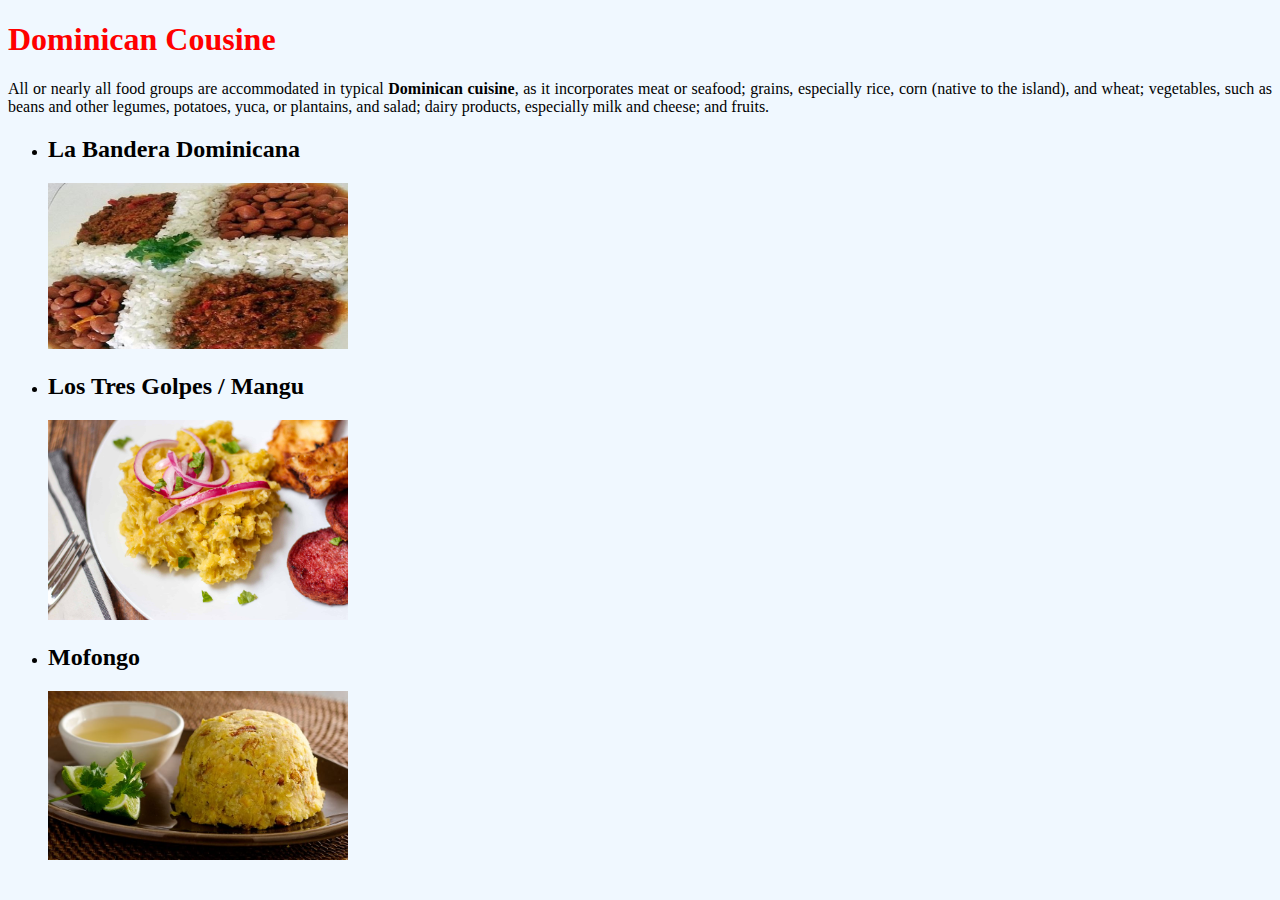
<file: index.html>
<!DOCTYPE html>
<html lang="en">
<head>
    <link rel="stylesheet" href="/styles.css">
    <meta charset="UTF-8">
    <meta http-equiv="X-UA-Compatible" content="IE=edge">
    <meta name="viewport" content="width=device-width, initial-scale=1.0">
    <title>Dominican Recipes</title>
</head>
<body>
    <h1 class="mainTitle">Dominican Cousine</h1>
        <div class="firstP">
            <p>All or nearly all food groups are accommodated in typical <strong>Dominican cuisine</strong>, as it incorporates meat or seafood; grains, especially rice, corn (native to the island), and wheat; vegetables, such as beans and other legumes, potatoes, yuca, or plantains, and salad; dairy products, especially milk and cheese; and fruits.</p>
        </div>
    <div id="container">
        <ul>
            <li>
                <h2>La Bandera Dominicana</h2>
                    <a href="/recipes/bandera.html"> <img src="img/bandera.jpeg" class="bandera"></a><br>
            </li>
            <li>
                <h2> Los Tres Golpes / Mangu </h2>
                <a href="/recipes/mangu.html"><img class="manguimg"src="img/mangu.jpeg"></a><br>
            </li>
            <li>
                <h2>Mofongo</h2>
                <a href="./recipes/mofongo.html"><img class="mofongoimg" src="img/mofongo.jpeg"></a><br>
            </li>
        </ul>
    </div>
   
</body>
</html>
</file>
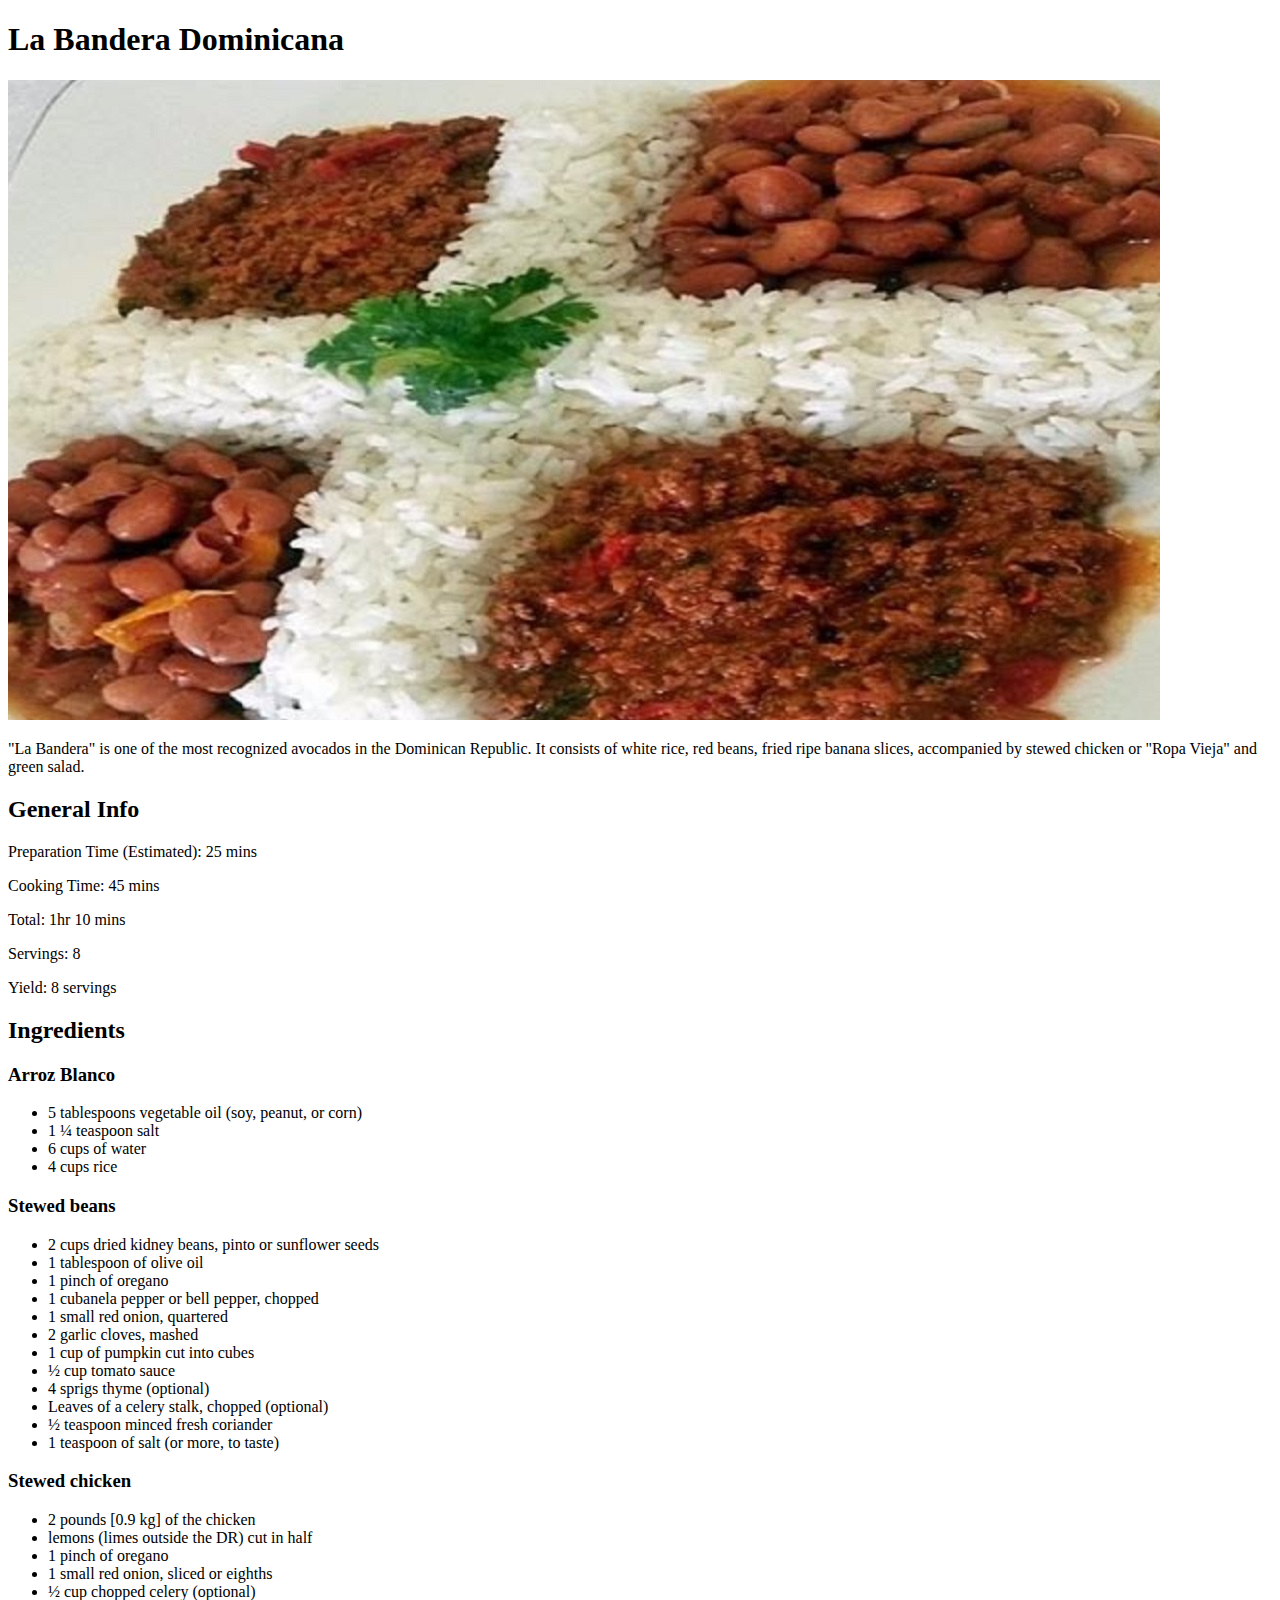
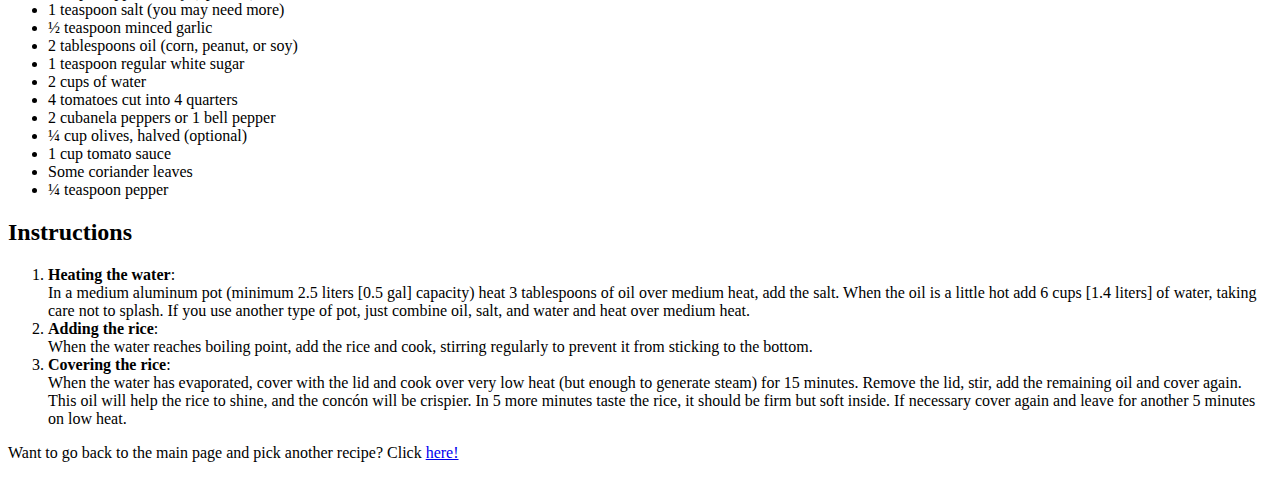
<file: recipes/bandera.html>
<!DOCTYPE html>
<html lang="en">
<head>
    <meta charset="UTF-8">
    <meta http-equiv="X-UA-Compatible" content="IE=edge">
    <meta name="viewport" content="width=device-width, initial-scale=1.0">
    <title>La Bandera - Dominican's Favorite</title>
</head>
<body>
    <h1>La Bandera Dominicana</h1> 
    <img src="../img/bandera.jpeg">
    <p>"La Bandera" is one of the most recognized avocados in the Dominican Republic. It consists of white rice, red beans, fried ripe banana slices, accompanied by stewed chicken or "Ropa Vieja" and green salad.</p>
<div>
    <h2><strong>General Info</strong></h2>
    <p>Preparation Time (Estimated): 25 mins</p>
    <p>Cooking Time: 45 mins</p>
    <p>Total: 1hr 10 mins</p>
    <p>Servings: 8</p>
    <p>Yield: 8 servings</p>

    <h2>Ingredients</h2>
    <h3>Arroz Blanco</h3>
    <ul>
        <li>5 tablespoons vegetable oil (soy, peanut, or corn)</li>
        <li>1 ¼ teaspoon salt</li>
        <li>6 cups of water</li>
        <li>4 cups rice</li>
    </ul>
    <h3>Stewed beans</h3>
    <ul>
        <li>2 cups dried kidney beans, pinto or sunflower seeds</li>
        <li>1 tablespoon of olive oil</li>
        <li>1 pinch of oregano</li>
        <li>1 cubanela pepper or bell pepper, chopped</li>
        <li>1 small red onion, quartered</li>
        <li>2 garlic cloves, mashed</li>
        <li>1 cup of pumpkin cut into cubes</li>
        <li>½ cup tomato sauce</li>
        <li>4 sprigs thyme (optional)</li>
        <li>Leaves of a celery stalk, chopped (optional)</li>
        <li>½ teaspoon minced fresh coriander</li>
        <li>1 teaspoon of salt (or more, to taste)</li>
    </ul>
    <h3>Stewed chicken</h3>
    <ul>
        <li>2 pounds [0.9 kg] of the chicken</li>
        <li> lemons (limes outside the DR) cut in half</li>
        <li>1 pinch of oregano</li>
        <li>1 small red onion, sliced ​​or eighths</li>
        <li>½ cup chopped celery (optional)</li>
        <li>1 teaspoon salt (you may need more)</li>
        <li>½ teaspoon minced garlic</li>
        <li>2 tablespoons oil (corn, peanut, or soy)</li>
        <li>1 teaspoon regular white sugar</li>
        <li>2 cups of water</li>
        <li>4 tomatoes cut into 4 quarters</li>
        <li>2 cubanela peppers or 1 bell pepper</li>
        <li>¼ cup olives, halved (optional)</li>
        <li>1 cup tomato sauce</li>
        <li>Some coriander leaves</li>
        <li>¼ teaspoon pepper</li>
    </ul>
</div>
<div>
    <h2>Instructions</h2>
    <ol>
        <li><strong>Heating the water</strong>:<br> In a medium aluminum pot (minimum 2.5 liters [0.5 gal] capacity) heat 3 tablespoons of oil over medium heat, add the salt. When the oil is a little hot add 6 cups [1.4 liters] of water, taking care not to splash. If you use another type of pot, just combine oil, salt, and water and heat over medium heat. </li>
        <li><strong>Adding the rice</strong>:<br>When the water reaches boiling point, add the rice and cook, stirring regularly to prevent it from sticking to the bottom.</li>
        <li><strong>Covering the rice</strong>:<br>When the water has evaporated, cover with the lid and cook over very low heat (but enough to generate steam) for 15 minutes. Remove the lid, stir, add the remaining oil and cover again. This oil will help the rice to shine, and the concón will be crispier. In 5 more minutes taste the rice, it should be firm but soft inside. If necessary cover again and leave for another 5 minutes on low heat.</li>
    </ol>
</div>
<p>Want to go back to the main page and pick another recipe? Click <a href="../index.html"> here!</a></p>

</body>
</html>
</file>
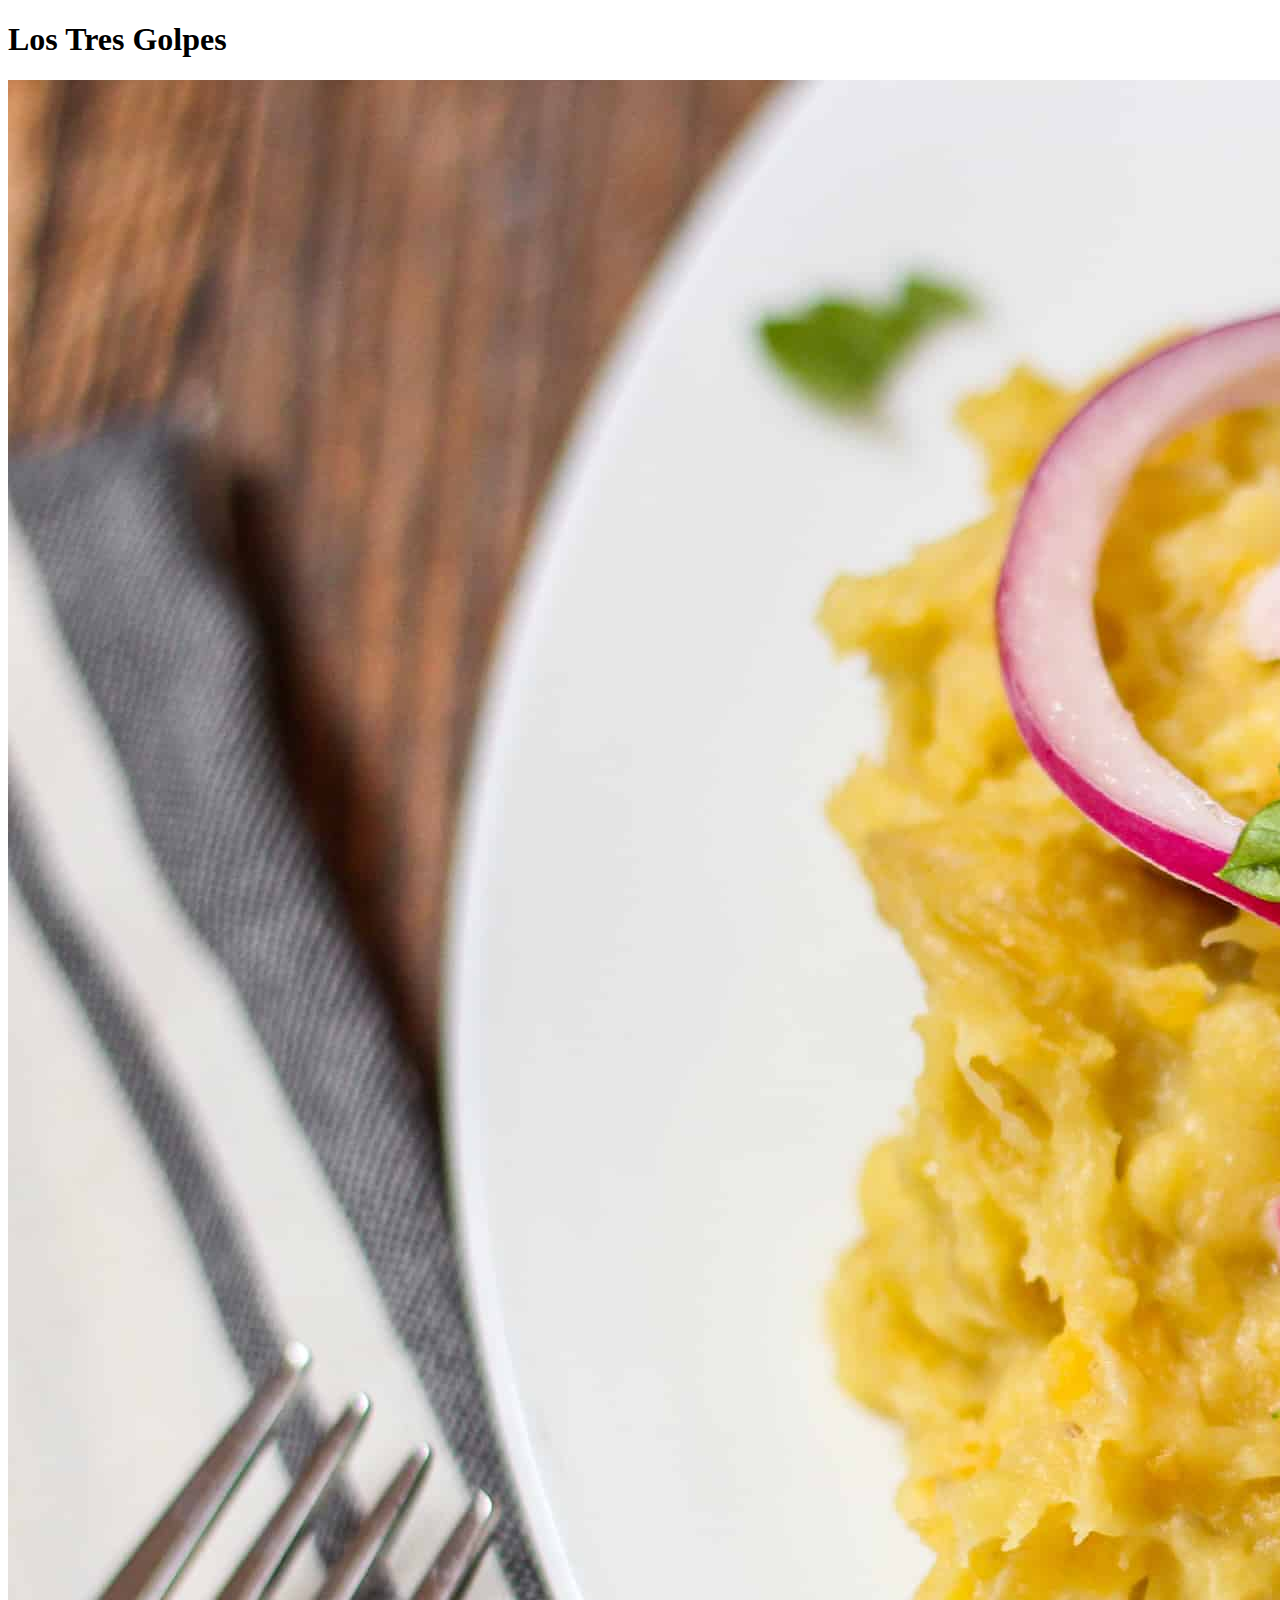
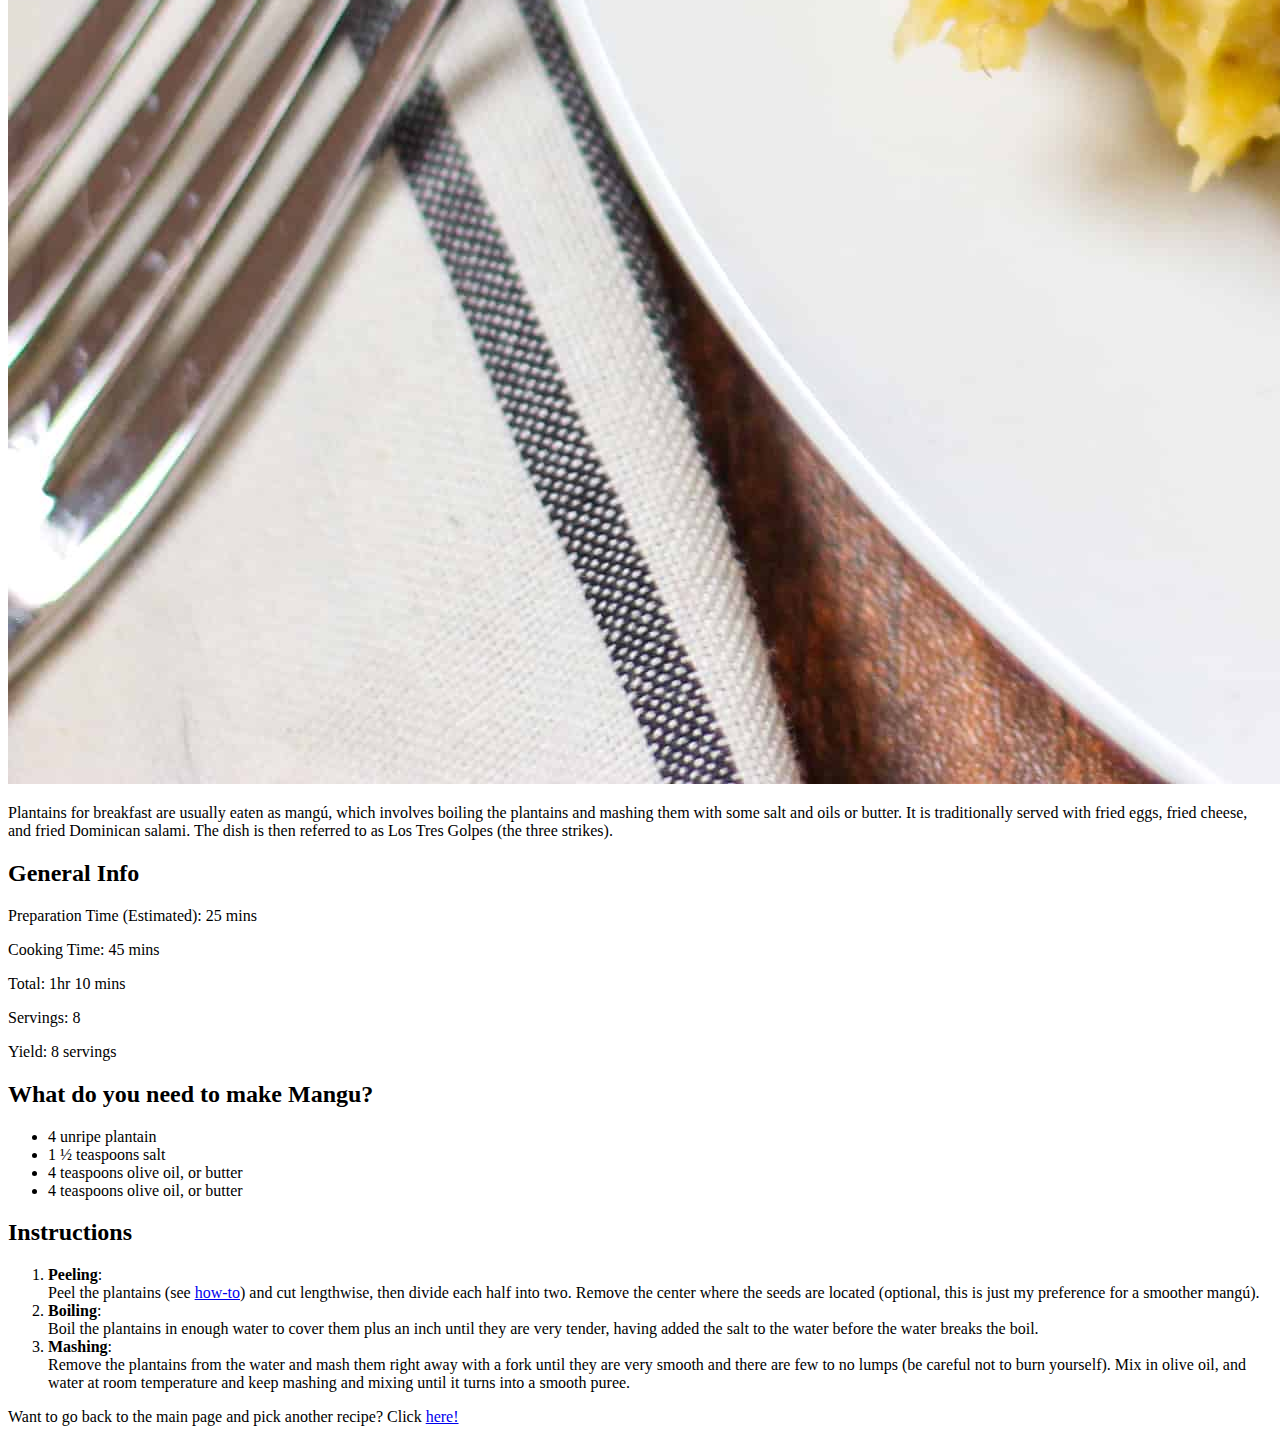
<file: recipes/mangu.html>
<!DOCTYPE html>
<html lang="en">
<head>
    <meta charset="UTF-8">
    <meta http-equiv="X-UA-Compatible" content="IE=edge">
    <meta name="viewport" content="width=device-width, initial-scale=1.0">
    <title>Los Tres Golpes - Mangu</title>
</head>
<body>
    <h1>Los Tres Golpes</h1> 
    <img src="../img/mangu.jpeg">
    <p>Plantains for breakfast are usually eaten as mangú, which involves boiling the plantains and mashing them with some salt and oils or butter. It is traditionally served with fried eggs, fried cheese, and fried Dominican salami. The dish is then referred to as Los Tres Golpes (the three strikes).</p>
<div>
    <h2><strong>General Info</strong></h2>
    <p>Preparation Time (Estimated): 25 mins</p>
    <p>Cooking Time: 45 mins</p>
    <p>Total: 1hr 10 mins</p>
    <p>Servings: 8</p>
    <p>Yield: 8 servings</p>

    <h2>What do you need to make Mangu?</h2>
    <ul>
        <li>4 unripe plantain</li>
        <li>1 ½ teaspoons salt</li>
        <li>4 teaspoons olive oil, or butter</li>
        <li>4 teaspoons olive oil, or butter</li>
    </ul>
</div>
<div>
    <h2>Instructions</h2>
    <ol>
        <li><strong>Peeling</strong>:<br> Peel the plantains (see <a href="https://www.dominicancooking.com/30278-how-to-peel-plantains.html">how-to</a>) and cut lengthwise, then divide each half into two. Remove the center where the seeds are located (optional, this is just my preference for a smoother mangú).</li>
        <li><strong>Boiling</strong>:<br>Boil the plantains in enough water to cover them plus an inch until they are very tender, having added the salt to the water before the water breaks the boil.</li>
        <li><strong>Mashing</strong>:<br>Remove the plantains from the water and mash them right away with a fork until they are very smooth and there are few to no lumps (be careful not to burn yourself). Mix in olive oil, and water at room temperature and keep mashing and mixing until it turns into a smooth puree.</li>
    </ol>
</div>

<p>Want to go back to the main page and pick another recipe? Click <a href="../index.html"> here!</a></p>

</body>
</html>
</file>
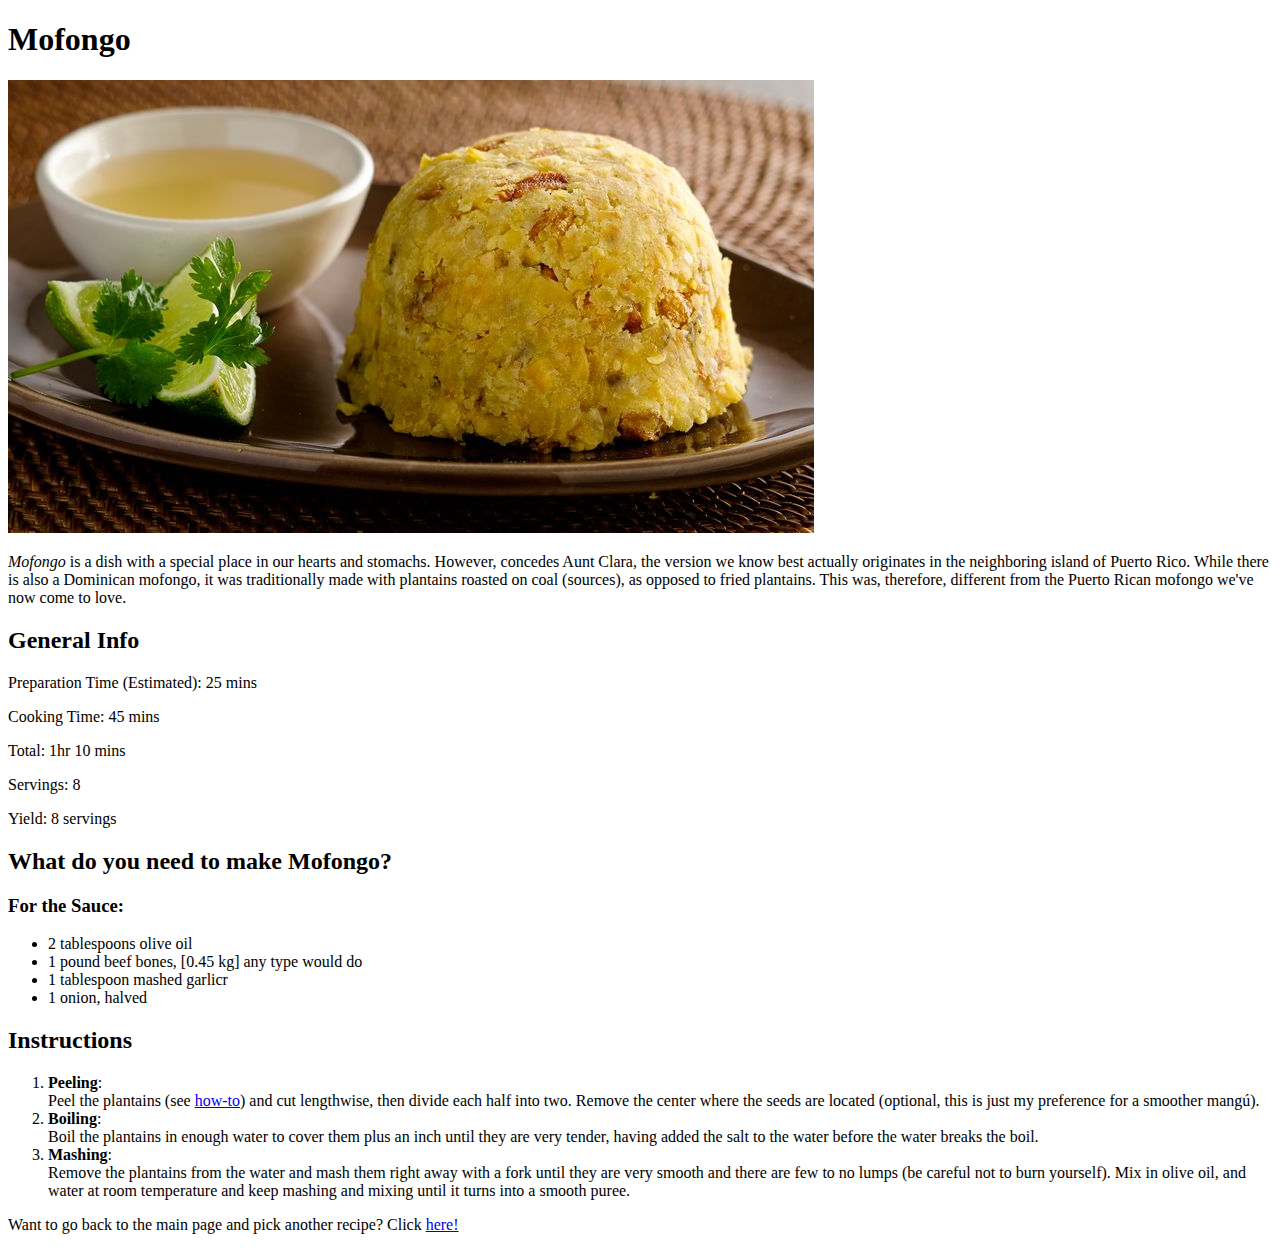
<file: recipes/mofongo.html>
<!DOCTYPE html>
<html lang="en">
<head>
    <meta charset="UTF-8">
    <meta http-equiv="X-UA-Compatible" content="IE=edge">
    <meta name="viewport" content="width=device-width, initial-scale=1.0">
    <title>Mofongo Mocano</title>
</head>
<body>
    <h1>Mofongo</h1> 
    <img src="../img/mofongo.jpeg">
    <p><em>Mofongo</em> is a dish with a special place in our hearts and stomachs. However, concedes Aunt Clara, the version we know best actually originates in the neighboring island of Puerto Rico. While there is also a Dominican mofongo, it was traditionally made with plantains roasted on coal (sources), as opposed to fried plantains. This was, therefore, different from the Puerto Rican mofongo we've now come to love.</p>
<div>
    <h2><strong>General Info</strong></h2>
    <p>Preparation Time (Estimated): 25 mins</p>
    <p>Cooking Time: 45 mins</p>
    <p>Total: 1hr 10 mins</p>
    <p>Servings: 8</p>
    <p>Yield: 8 servings</p>

    <h2>What do you need to make Mofongo?</h2>
    <h3>For the Sauce:</h3>
    <ul>
        <li>2 tablespoons olive oil</li>
        <li>1 pound beef bones, [0.45 kg] any type would do</li>
        <li>1 tablespoon mashed garlicr</li>
        <li>1 onion, halved</li>
    </ul>
</div>
<div>
    <h2>Instructions</h2>
    <ol>
        <li><strong>Peeling</strong>:<br> Peel the plantains (see <a href="https://www.dominicancooking.com/30278-how-to-peel-plantains.html">how-to</a>) and cut lengthwise, then divide each half into two. Remove the center where the seeds are located (optional, this is just my preference for a smoother mangú).</li>
        <li><strong>Boiling</strong>:<br>Boil the plantains in enough water to cover them plus an inch until they are very tender, having added the salt to the water before the water breaks the boil.</li>
        <li><strong>Mashing</strong>:<br>Remove the plantains from the water and mash them right away with a fork until they are very smooth and there are few to no lumps (be careful not to burn yourself). Mix in olive oil, and water at room temperature and keep mashing and mixing until it turns into a smooth puree.</li>
    </ol>
</div>

<p>Want to go back to the main page and pick another recipe? Click <a href="../index.html"> here!</a></p>

</body>
</html>
</file>
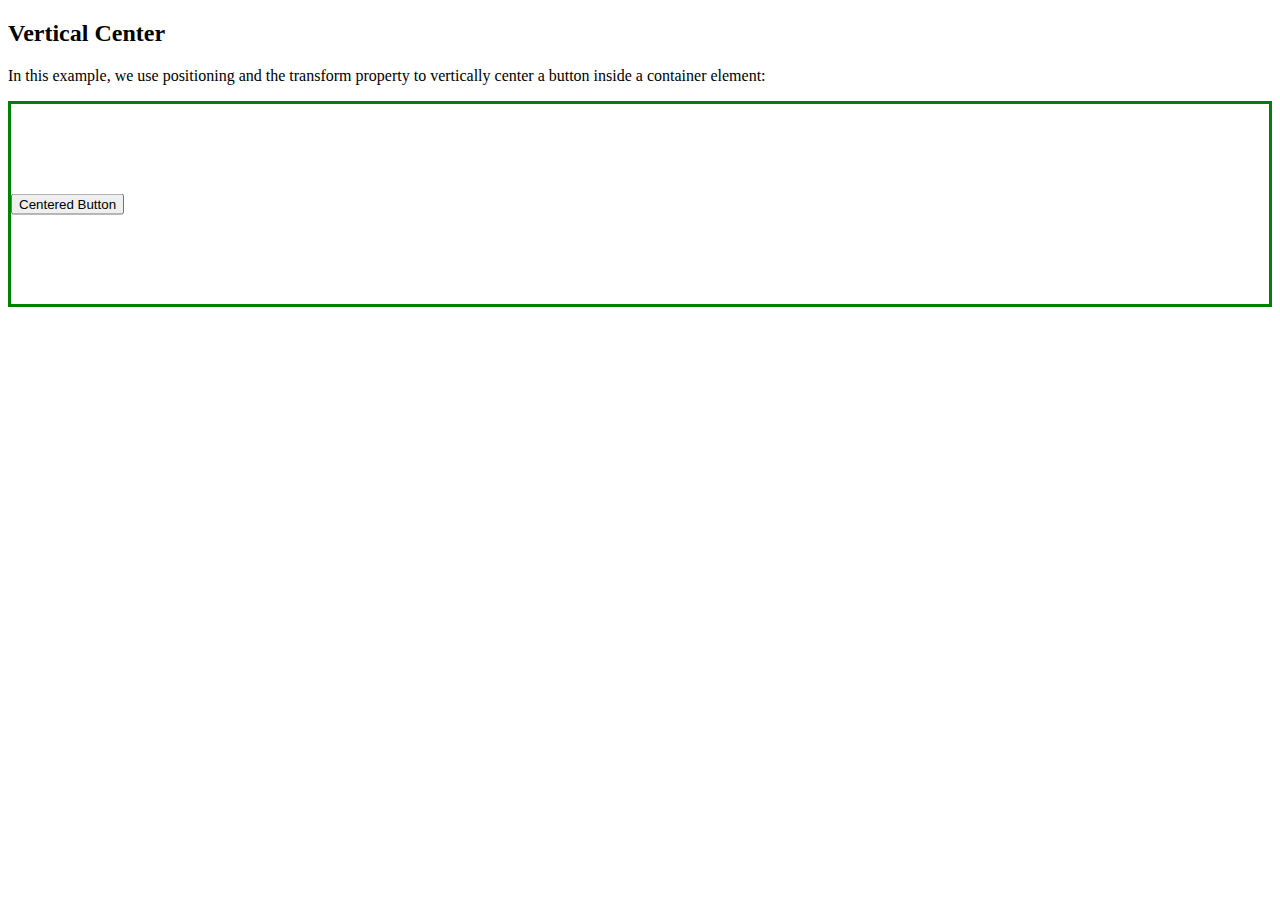
<file: img/Tryit Editor v3.7_files/saved_resource.html>
<!DOCTYPE html>
<!-- saved from url=(0081)https://www.w3schools.com/howto/tryit.asp?filename=tryhow_css_center-vertical_btn -->
<html><head><meta http-equiv="Content-Type" content="text/html; charset=UTF-8">
<style>
.container { 
  height: 200px;
  position: relative;
  border: 3px solid green; 
}

.vertical-center {
  margin: 0;
  position: absolute;
  top: 50%;
  -ms-transform: translateY(-50%);
  transform: translateY(-50%);
}
</style>
</head>
<body contenteditable="false">

<h2>Vertical Center</h2>
<p>In this example, we use positioning and the transform property to vertically center a button inside a container element:</p>

<div class="container">
  <div class="vertical-center">
    <button>Centered Button</button>
  </div>
</div>



</body></html>
</file>
<file: styles.css>
* {
    background-color: aliceblue;
    font-family:Georgia, 'Times New Roman', Times, serif;
}
.bandera {
    width: 300px;
    height: auto;
}

.manguimg {
    width: 300px;
    height: auto;
}

.mofongoimg {
    width: 300px;
    height: auto;
}

.mangupage {
    text-align: center;
}

.firstP {
    text-align: justify;
}

#container {
    justify-content: center;
}

h1 {
    color: red;
}
</file>
